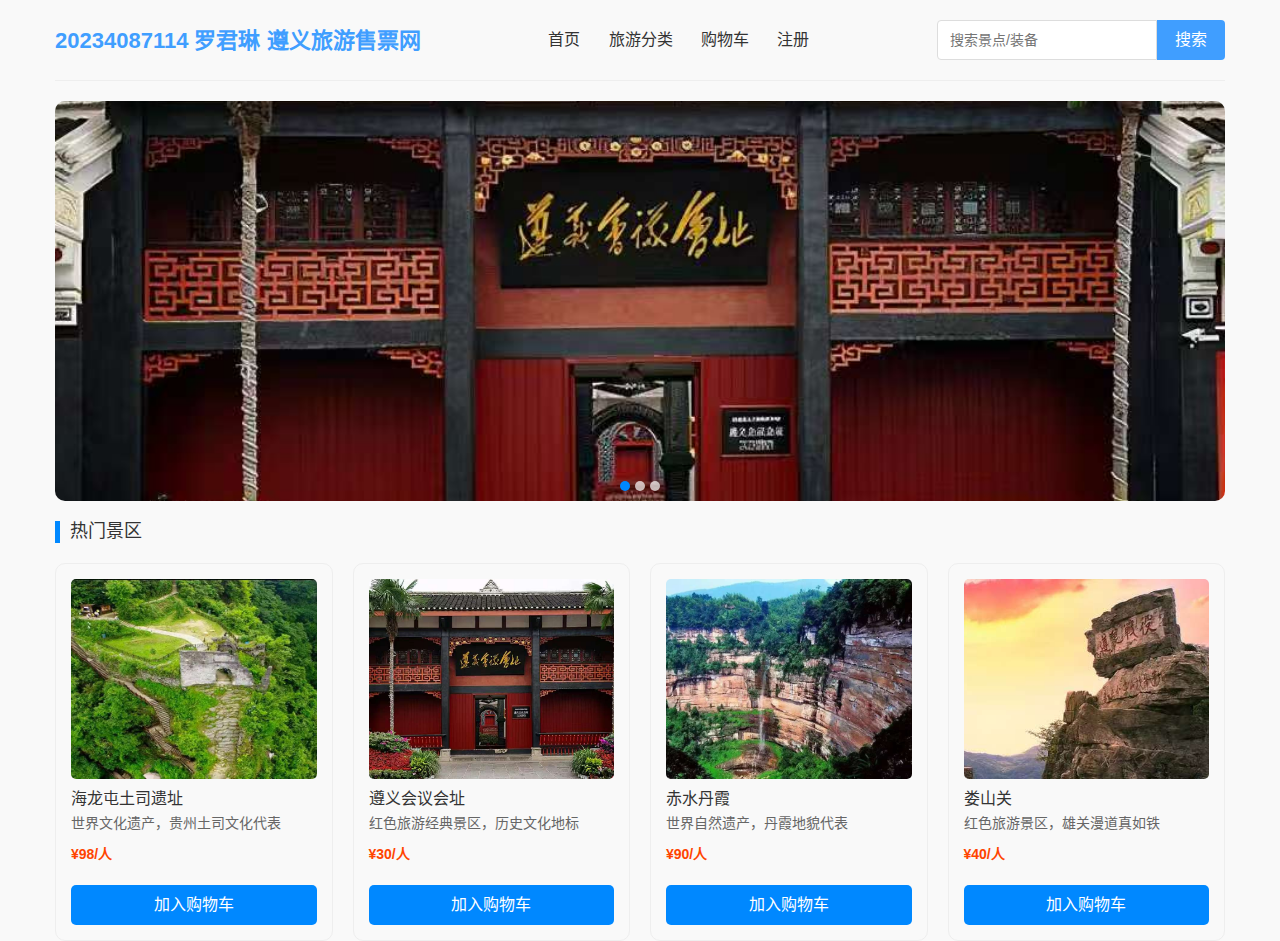
<file: index.html>
<!DOCTYPE html>
<html lang="zh-CN">
<head>
    <meta charset="UTF-8">
    <title>遵义旅游售票网-首页</title>
    <!-- 确保CSS路径正确（相对路径） -->
    <link href="https://cdn.jsdelivr.net/npm/bootstrap@5.3.0/dist/css/bootstrap.min.css" rel="stylesheet">
    <link rel="stylesheet" href="css/common.css">
    <link rel="stylesheet" href="css/index.css">
</head>
<body>
    <!-- 顶部导航栏 -->
    <nav class="nav-bar">
        <div class="logo"> 20234087114 罗君琳 遵义旅游售票网</div>
        <div class="nav-links">
            <a href="index.html">首页</a>
            <a href="ly.html">旅游分类</a>
            <a href="gwc.html">购物车</a>
            <a href="zc.html">注册</a>
        </div>
        <div class="search-box">
            <input type="text" class="search-input" placeholder="搜索景点/装备">
            <button class="search-btn">搜索</button>
        </div>
    </nav>

    <!-- 轮播图（修正图片路径，确保图片存在） -->
    <div class="banner">
        <div class="banner-list">
            <img src="image/zyhyyz.jpg" alt="遵义会议会址">
            <img src="image/csdx.jpg" alt="赤水丹霞">
            <img src="image/lsg.jpg" alt="娄山关">
        </div>
        <div class="banner-dots">
            <span class="active"></span>
            <span></span>
            <span></span>
        </div>
    </div>

    <!-- 热门景区模块（修正图片路径+布局） -->
    <div class="hot-scenic">
        <h2>热门景区</h2>
        <div class="scenic-list">
            <div class="scenic-item">
                <img src="image/ht.jpg" alt="海龙屯土司遗址">
                <h3>海龙屯土司遗址</h3>
                <p>世界文化遗产，贵州土司文化代表</p>
                <p class="price">¥98/人</p>
                <button class="add-cart">加入购物车</button>
            </div>
            <div class="scenic-item">
                <img src="image/zyhyyz.jpg" alt="遵义会议会址">
                <h3>遵义会议会址</h3>
                <p>红色旅游经典景区，历史文化地标</p>
                <p class="price">¥30/人</p>
                <button class="add-cart">加入购物车</button>
            </div>
            <div class="scenic-item">
                <img src="image/csdx.jpg" alt="赤水丹霞">
                <h3>赤水丹霞</h3>
                <p>世界自然遗产，丹霞地貌代表</p>
                <p class="price">¥90/人</p>
                <button class="add-cart">加入购物车</button>
            </div>
            <div class="scenic-item">
                <img src="image/lsg.jpg" alt="娄山关">
                <h3>娄山关</h3>
                <p>红色旅游景区，雄关漫道真如铁</p>
                <p class="price">¥40/人</p>
                <button class="add-cart">加入购物车</button>
            </div>
        </div>
    </div>

    <!-- Toast提示组件（隐藏） -->
    <div class="toast" id="toast"></div>

    <!-- 确保JS路径正确 -->
    <script src="js/common.js"></script>
    <script src="js/index.js"></script>
</body>
</html>
</file>
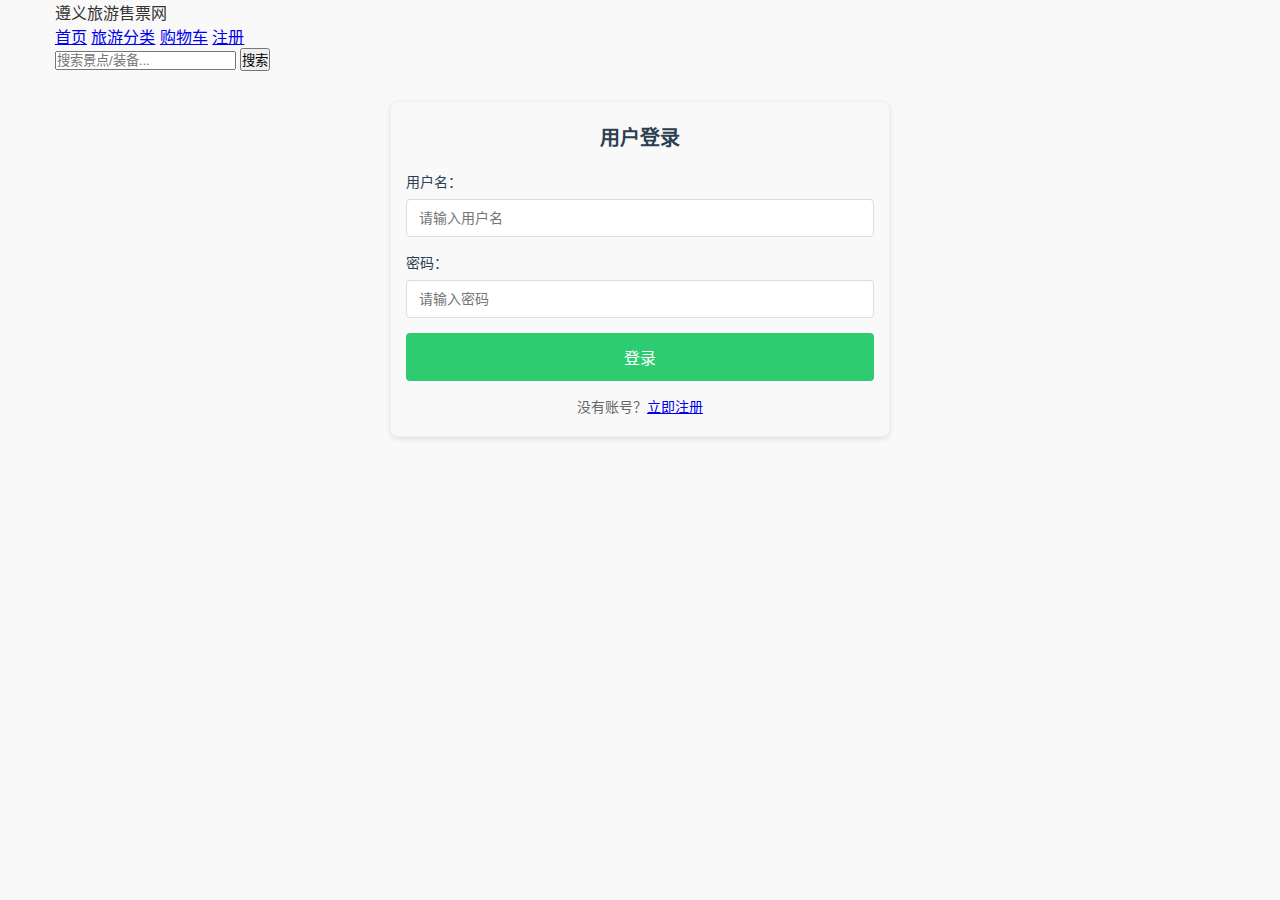
<file: dl.html>
<!DOCTYPE html>
<html lang="zh-CN">
<head>
    <meta charset="UTF-8">
    <meta name="viewport" content="width=device-width, initial-scale=1.0">
    <title>登录 - 遵义旅游售票网</title>
    <link rel="stylesheet" href="css/common.css">
    <link rel="stylesheet" href="css/dl.css">
</head>
<body>
    <nav>
        <div class="logo">遵义旅游售票网</div>
        <div class="nav-links">
            <a href="./index.html">首页</a >
            <a href="./ly.html">旅游分类</a >
            <a href="./gwc.html">购物车</a >
            <a href="./zc.html">注册</a >
        </div>
        <div class="search-box">
            <input type="text" placeholder="搜索景点/装备...">
            <button>搜索</button>
        </div>
    </nav>

    <section class="register-container">
        <h2>用户登录</h2>
        <form id="loginForm">
            <div class="form-group">
                <label for="username">用户名：</label>
                <input type="text" id="username" required placeholder="请输入用户名">
                <span class="error-tip" style="color:red; font-size:12px; display:none;"></span>
            </div>
            <div class="form-group">
                <label for="password">密码：</label>
                <input type="password" id="password" required placeholder="请输入密码">
                <span class="error-tip" style="color:red; font-size:12px; display:none;"></span>
            </div>
            <button type="submit" class="register-btn">登录</button>
            <div class="switch-page">
                没有账号？<a href="./zc.html">立即注册</a>
            </div>
        </form>
    </section>

    <script src="js/common.js"></script>
    <script src="js/dl.js"></script>
</body>
</html>
</file>
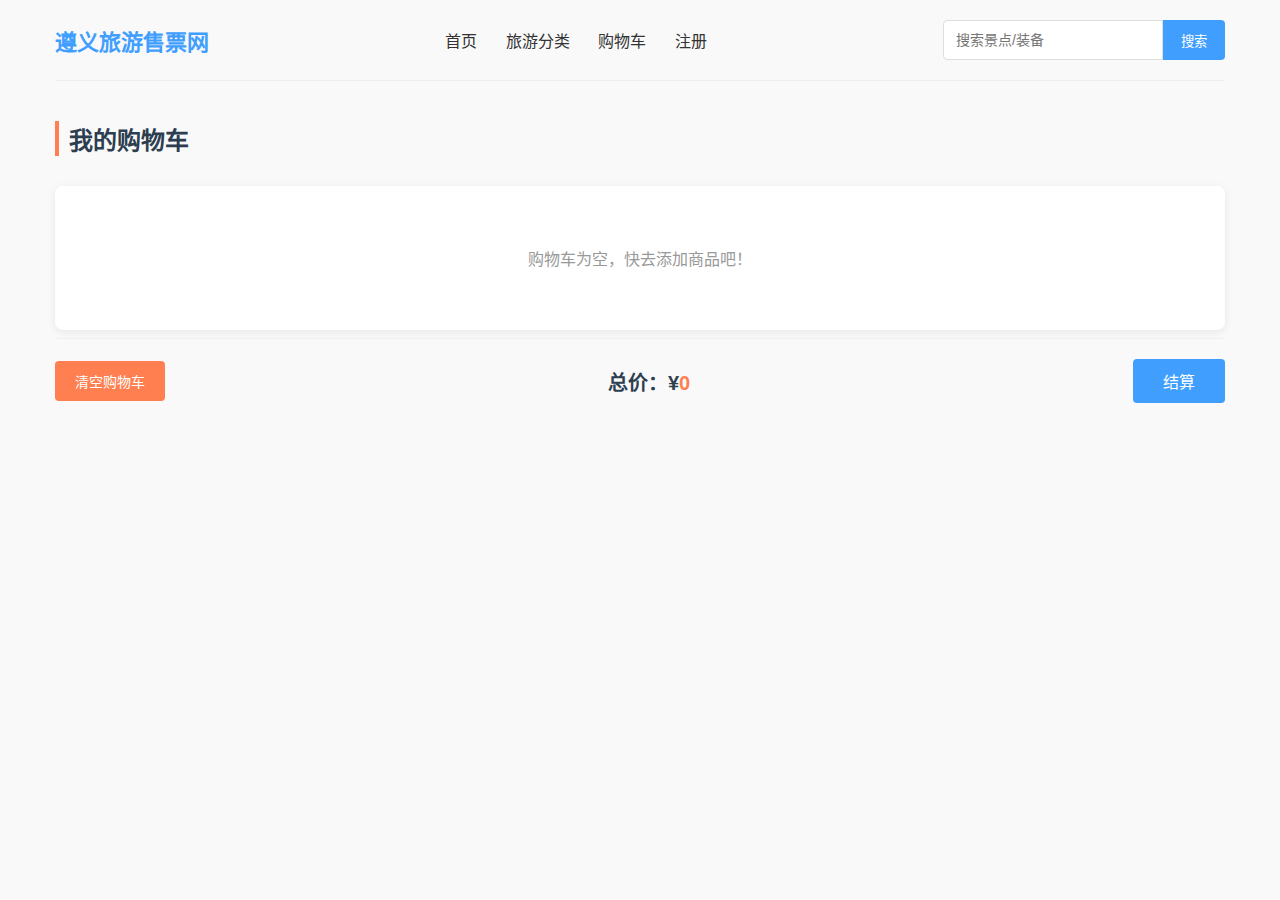
<file: gwc.html>
<!DOCTYPE html>
<html lang="zh-CN">
<head>
    <meta charset="UTF-8">
    <title>遵义旅游售票网-购物车</title>
    <link rel="stylesheet" href="css/common.css">
    <link rel="stylesheet" href="css/gwc.css">
</head>
<body>
    <!-- 顶部导航栏 -->
    <nav class="nav-bar">
        <div class="logo">遵义旅游售票网</div>
        <div class="nav-links">
            <a href="index.html">首页</a>
            <a href="ly.html">旅游分类</a>
            <a href="gwc.html">购物车</a>
            <a href="zc.html">注册</a>
        </div>
        <div class="search-box">
            <input type="text" class="search-input" placeholder="搜索景点/装备">
            <button class="search-btn">搜索</button>
        </div>
    </nav>

    <!-- 购物车主页 -->
    <div class="cart-page">
        <h2>我的购物车</h2>
        <!-- 购物车列表 -->
        <div class="cart-list"></div>
        <!-- 空购物车提示 -->
        <div class="empty-cart" style="display: none; text-align: center; margin: 0.5rem 0;">
            购物车为空，快去添加商品吧！
        </div>
        <!-- 底部操作栏 -->
        <div class="cart-footer">
            <button class="clear-cart">清空购物车</button>
            <div class="total-price">总价：¥<span id="total">0</span></div>
            <button class="settle-btn">结算</button>
        </div>
    </div>

    <!-- 结算弹窗 -->
    <div class="settle-modal" id="settleModal">
        <div class="modal-content">
            <h3>前往结算</h3>
            <p>是否确认结算当前购物车商品？</p>
            <div class="modal-btn">
                <button class="cancel-btn">取消</button>
                <button class="confirm-btn">确认</button>
            </div>
        </div>
    </div>

    <!-- Toast提示组件 -->
    <div class="toast" id="toast"></div>

    <script src="js/common.js"></script>
    <script src="js/gwc.js"></script>
</body>
</html>
</file>
<file: css/common.css>
/* 全局重置 */
* {
    margin: 0;
    padding: 0;
    box-sizing: border-box;
}

/* 页面主体 */
body {
    width: 100%;
    max-width: 1200px;
    margin: 0 auto;
    padding: 0 15px;
    font-family: "Microsoft Yahei", sans-serif;
    color: #333;
    background-color: #f9f9f9; /* 页面浅灰背景，突出白色卡片 */
}

/* 导航栏样式 */
.nav-bar {
    width: 100%;
    display: flex;
    align-items: center;
    justify-content: space-between;
    padding: 20px 0;
    border-bottom: 1px solid #eee;
    margin-bottom: 20px;
}
.nav-bar .logo {
    font-size: 22px;
    font-weight: bold;
    color: #409eff; /* 主色调蓝色 */
}
.nav-bar .nav-links a {
    text-decoration: none;
    color: #333;
    margin: 0 12px;
    font-size: 16px;
    transition: color 0.2s;
}
.nav-bar .nav-links a:hover {
    color: #409eff;
}
.nav-bar .search-box {
    display: flex;
    align-items: center;
}
.nav-bar .search-input {
    height: 40px;
    padding: 0 12px;
    border: 1px solid #ddd;
    border-radius: 4px 0 0 4px;
    outline: none;
    width: 220px;
    font-size: 14px;
}
.nav-bar .search-btn {
    height: 40px;
    padding: 0 18px;
    background: #409eff;
    color: #fff;
    border: none;
    border-radius: 0 4px 4px 0;
    cursor: pointer;
    transition: background-color 0.2s;
}
.nav-bar .search-btn:hover {
    background-color: #337ab7;
}

/* Toast提示组件（美化版） */
.toast {
    position: fixed;
    top: 50%;
    left: 50%;
    transform: translate(-50%, -50%);
    padding: 12px 24px;
    background: rgba(0, 0, 0, 0.75);
    color: #fff;
    border-radius: 6px;
    font-size: 16px;
    display: none;
    z-index: 9999;
    box-shadow: 0 4px 12px rgba(0, 0, 0, 0.2);
}
</file>
<file: css/index.css>
/* 轮播图样式 */
.banner {
    width: 100%;
    margin: 20px 0;
    overflow: hidden;
    position: relative;
    border-radius: 10px;
}
.banner-list {
    width: 300%;
    display: flex;
    transition: transform 0.5s ease;
}
.banner-list img {
    width: 100%;
    height: 400px;
    object-fit: cover; /* 确保图片比例正常 */
}
.banner-dots {
    position: absolute;
    bottom: 10px;
    left: 50%;
    transform: translateX(-50%);
    display: flex;
    gap: 5px;
}
.banner-dots span {
    width: 10px;
    height: 10px;
    border-radius: 50%;
    background: rgba(255, 255, 255, 0.7);
    cursor: pointer;
}
.banner-dots span.active {
    background: #0088ff;
}

/* 热门景区模块 */
.hot-scenic h2 {
    font-size: 18px;
    margin-bottom: 20px;
    color: #333;
    border-left: 5px solid #0088ff;
    padding-left: 10px;
}
.scenic-list {
    display: flex;
    flex-wrap: wrap;
    gap: 20px;
    width: 100%;
}
.scenic-item {
    width: calc(25% - 15px);
    border: 1px solid #eee;
    border-radius: 10px;
    padding: 15px;
    transition: box-shadow 0.3s ease;
}
.scenic-item:hover {
    box-shadow: 0 0 10px rgba(0, 0, 0, 0.1);
}
.scenic-item img {
    width: 100%;
    height: 200px; /* 固定图片高度，避免变形 */
    object-fit: cover;
    border-radius: 5px;
    margin-bottom: 10px;
}
.scenic-item h3 {
    font-size: 16px;
    margin-bottom: 5px;
}
.scenic-item p {
    font-size: 14px;
    color: #666;
    margin-bottom: 10px;
}
.scenic-item .price {
    color: #ff4400;
    font-weight: bold;
}
.scenic-item .add-cart {
    width: 100%;
    height: 40px;
    line-height: 40px;
    background: #0088ff;
    color: #fff;
    border: none;
    border-radius: 5px;
    cursor: pointer;
    margin-top: 10px;
}
.scenic-item .add-cart:hover {
    background: #0066cc;
}
</file>
<file: css/dl.css>
.register-container {
    max-width: 500px;
    margin: 30px auto; /* 减少上边距 */
    padding: 20px 15px; /* 手机端减少内边距 */
    border: 1px solid #eee;
    border-radius: 8px;
    box-shadow: 0 2px 5px rgba(0,0,0,0.1);
    width: 90%; /* 手机端占90%宽度 */
}

.register-container h2 {
    text-align: center;
    color: #2c3e50;
    margin-bottom: 20px; /* 减少下边距 */
    font-size: 20px;
}

.form-group {
    margin-bottom: 15px; /* 减少间距 */
}

.form-group label {
    display: block;
    margin-bottom: 8px;
    color: #2c3e50;
    font-size: 14px;
}

.form-group input {
    width: 100%;
    padding: 10px 12px;
    border: 1px solid #ddd;
    border-radius: 4px;
    outline: none;
    font-size: 14px; /* 手机端字体 */
}

.form-group input:focus {
    border-color: #3498db;
}

.register-btn {
    width: 100%;
    padding: 12px;
    border: none;
    background-color: #2ecc71;
    color: white;
    font-size: 16px;
    border-radius: 4px;
    cursor: pointer;
    transition: transform 0.1s ease;
}

.register-btn:hover {
    background-color: #27ae60;
}

.agree-group {
    display: flex;
    align-items: center;
    gap: 8px;
    margin-bottom: 15px;
    font-size: 13px; /* 手机端小字体 */
}

.agree-checkbox {
    width: 16px;
    height: 16px;
    cursor: pointer;
}

.protocol-link {
    color: #3498db;
    text-decoration: none;
}

.switch-page {
    text-align: center;
    margin-top: 15px;
    font-size: 14px;
    color: #666;
}

/* 手机端无需额外媒体查询，因为已经用了width:90%和适配字体 */
</file>
<file: css/gwc.css>
/* 购物车主容器 */
.cart-page {
    max-width: 1200px;
    margin: 0 auto;
    padding: 20px 0;
    font-family: "Microsoft Yahei", sans-serif;
}

/* 购物车标题美化 */
.cart-page h2 {
    font-size: 24px;
    color: #2c3e50;
    margin-bottom: 30px;
    padding-left: 10px;
    border-left: 4px solid #ff7f50; /* 橙色装饰线 */
}

/* 购物车列表容器 */
.cart-list {
    display: flex;
    flex-direction: column;
    gap: 20px;
    margin-bottom: 30px;
}

/* 商品项卡片化（核心美化） */
.cart-item {
    background-color: #ffffff;
    border-radius: 8px;
    box-shadow: 0 2px 8px rgba(0, 0, 0, 0.08);
    padding: 20px;
    display: flex;
    align-items: center;
    justify-content: space-between;
    transition: box-shadow 0.3s ease;
}
.cart-item:hover {
    box-shadow: 0 4px 12px rgba(0, 0, 0, 0.12); /* hover加深阴影 */
}

/* 商品信息区域 */
.item-info {
    flex: 1;
}
.item-info h3 {
    font-size: 18px;
    color: #2c3e50;
    margin-bottom: 8px;
}
.item-info .price {
    font-size: 16px;
    color: #ff7f50; /* 橙色突出单价 */
    font-weight: 600;
}

/* 数量调整按钮美化 */
.num-opt {
    display: flex;
    align-items: center;
    gap: 10px;
    margin-right: 20px;
}
.num-opt button {
    width: 32px;
    height: 32px;
    border: 1px solid #e0e0e0;
    border-radius: 4px;
    background-color: #f8f9fa;
    font-size: 16px;
    cursor: pointer;
    transition: background-color 0.2s;
}
.num-opt button:hover {
    background-color: #e9ecef;
}
.num-opt span {
    font-size: 16px;
    width: 40px;
    text-align: center;
}

/* 删除按钮美化 */
.del-btn {
    padding: 8px 16px;
    background-color: #ff4444;
    color: white;
    border: none;
    border-radius: 4px;
    font-size: 14px;
    cursor: pointer;
    transition: background-color 0.2s;
}
.del-btn:hover {
    background-color: #cc0000;
}

/* 底部操作栏美化 */
.cart-footer {
    display: flex;
    align-items: center;
    justify-content: space-between;
    padding-top: 20px;
    border-top: 1px solid #f0f0f0;
}

/* 清空购物车按钮 */
.clear-cart {
    padding: 10px 20px;
    background-color: #ff7f50;
    color: white;
    border: none;
    border-radius: 4px;
    font-size: 14px;
    cursor: pointer;
    transition: background-color 0.2s;
}
.clear-cart:hover {
    background-color: #ff6347;
}

/* 总价区域（加大突出） */
.total-price {
    font-size: 20px;
    color: #2c3e50;
    font-weight: 600;
}
.total-price span {
    color: #ff7f50;
}

/* 结算按钮美化 */
.settle-btn {
    padding: 10px 30px;
    background-color: #409eff;
    color: white;
    border: none;
    border-radius: 4px;
    font-size: 16px;
    cursor: pointer;
    transition: background-color 0.2s;
}
.settle-btn:hover {
    background-color: #337ab7;
}

/* 空购物车提示美化 */
.empty-cart {
    text-align: center;
    padding: 60px 0;
    color: #999;
    font-size: 16px;
    background-color: #fff;
    border-radius: 8px;
    box-shadow: 0 2px 8px rgba(0, 0, 0, 0.08);
}

/* 结算弹窗美化（核心） */
.settle-modal {
    position: fixed;
    top: 0;
    left: 0;
    width: 100%;
    height: 100%;
    background-color: rgba(0, 0, 0, 0.5); /* 半透明遮罩 */
    display: none;
    align-items: center;
    justify-content: center;
    z-index: 999;
}

/* 弹窗主体卡片 */
.modal-content {
    background-color: #ffffff;
    border-radius: 8px;
    box-shadow: 0 4px 16px rgba(0, 0, 0, 0.15);
    padding: 30px 40px;
    width: 100%;
    max-width: 400px;
    text-align: center;
}

/* 弹窗标题 */
.modal-content h3 {
    font-size: 20px;
    color: #2c3e50;
    margin-bottom: 15px;
    font-weight: 600;
}

/* 弹窗提示文字 */
.modal-content p {
    font-size: 16px;
    color: #666666;
    margin-bottom: 25px;
    line-height: 1.5;
}

/* 弹窗按钮组 */
.modal-btn {
    display: flex;
    justify-content: space-between;
    gap: 15px;
}

/* 取消按钮（灰色弱化） */
.modal-btn .cancel-btn {
    flex: 1;
    padding: 10px 0;
    background-color: #f0f0f0;
    color: #666;
    border: none;
    border-radius: 4px;
    font-size: 14px;
    cursor: pointer;
    transition: background-color 0.2s;
}
.modal-btn .cancel-btn:hover {
    background-color: #e0e0e0;
}

/* 确认按钮（蓝色强化） */
.modal-btn .confirm-btn {
    flex: 1;
    padding: 10px 0;
    background-color: #409eff;
    color: #fff;
    border: none;
    border-radius: 4px;
    font-size: 14px;
    cursor: pointer;
    transition: background-color 0.2s;
}
.modal-btn .confirm-btn:hover {
    background-color: #337ab7;
}
</file>
